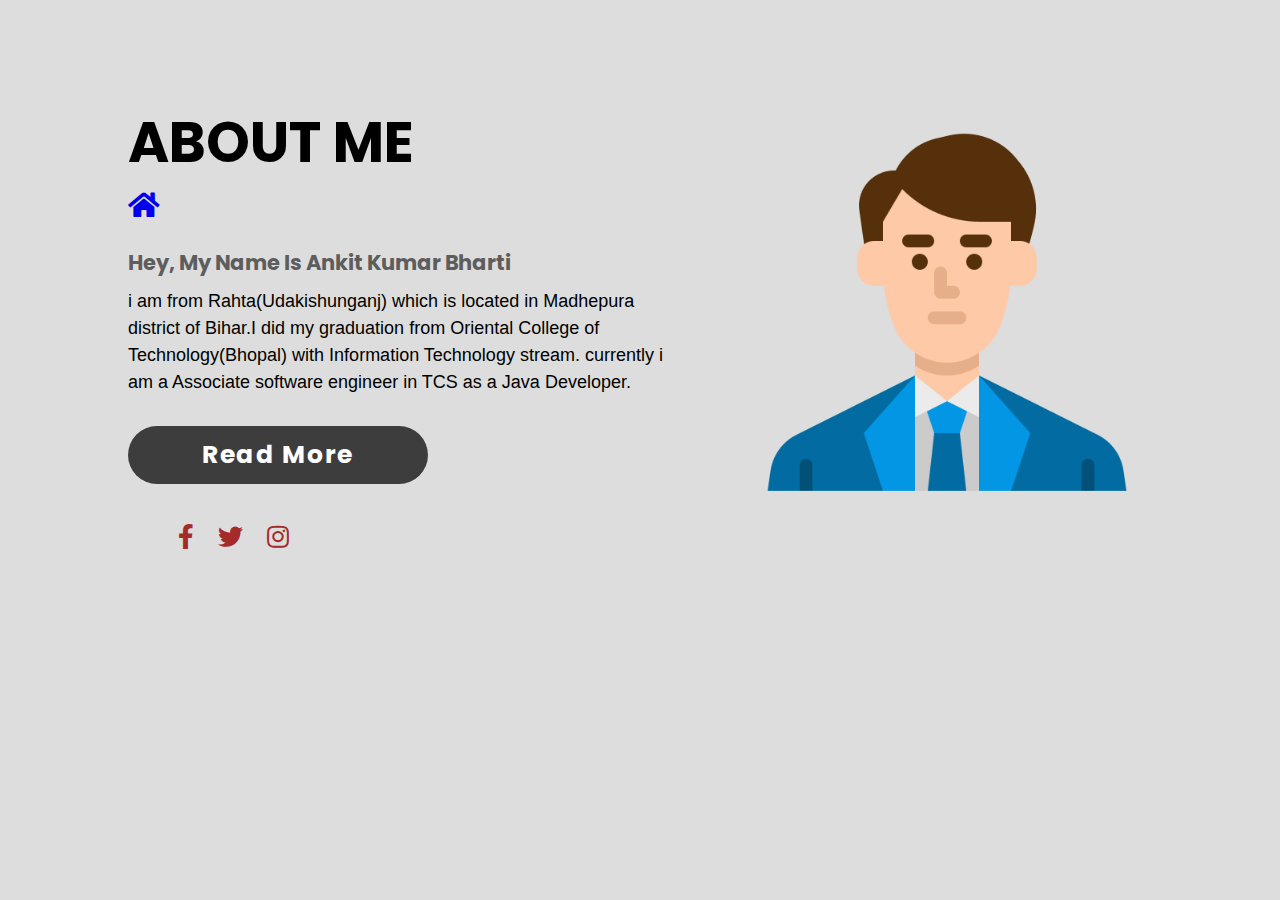
<file: about.html>
<!DOCTYPE html>
<html>
<head>
  <meta charset="utf-8">
 
  <meta name="viewport" content="width=device-width, initial-scale=1.0">
 <link rel="stylesheet" href="https://pro.fontawesome.com/releases/v5.10.0/css/all.css" />
  <link rel="stylesheet"  type="text/css" href="about.css" />

  <title>About US Section</title>
</head>
<body>
  <div class="section">
<div class="container">
<div class="content-section">

<div class="title">
 <h1>About Me</h1>
 <a href="https://iamankitbharti.netlify.app/"><i class="fas fa-home"  ></i></a>
</div>

<div class="content">

 <h3>
  Hey, My Name Is Ankit Kumar Bharti
 </h3>

 <p> i am from Rahta(Udakishunganj) which is located in Madhepura 
  district of Bihar.I did my graduation from Oriental College of
  Technology(Bhopal) with Information Technology stream.
  currently i am a Associate software engineer in TCS as a 
  Java Developer.
 
</p>

<div class="readmore hide">
<p> 
 <h2>Technical Skills</h2>I have sound Knowledge of Core java,Android,
 Html,Css,js,Sql Currently i am working on Spring MVC.

 <h2>Ankit</h2>
 i am from Rahta(Udakishunganj) which is located in Madhepura 
 district of Bihar.I did my graduation from Oriental College of
 Technology(Bhopal) with Information Technology stream.
 currently i am a Associate software engineer in TCS as a 
 Java Developer.


</p>
</div>

<div class="button">

 <h1 class="readm">Read More</h1>
</div>
</div>
<div class="social">
 <a href="https://www.facebook.com/ankit.aryan.3701"><i class="fab fa-facebook-f"  ></i></a>
 <a href=""><i class="fab fa-twitter"></i></a>
 <a href="https://instagram.com/ankitaryan533?utm_medium=copy_link"><i class="fab fa-instagram" ></i></a>

</div>

</div>

<div class="img-section">
<img src="image/bussiness-man.png">
 
</div>





</div>




  </div>
  <script src="javas.js"></script>
</body>
</html>
</file>
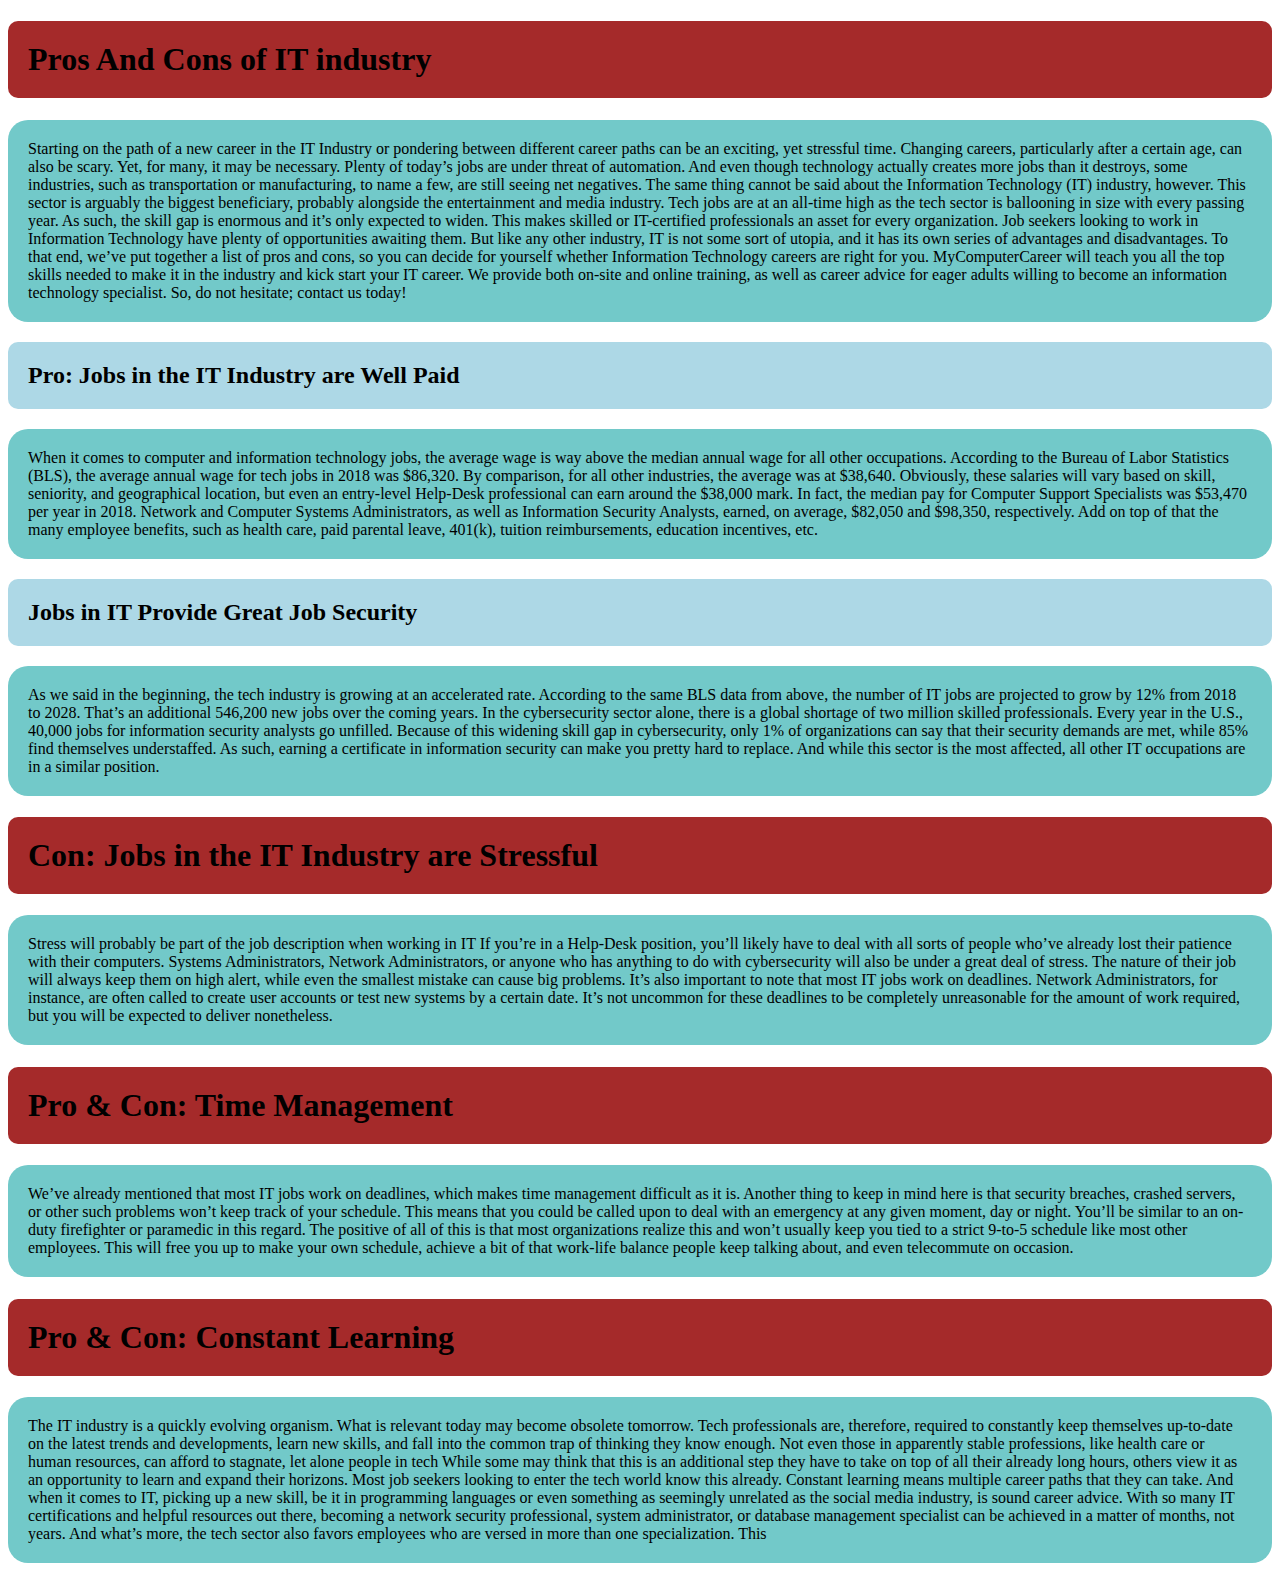
<file: blog.html>
<!DOCTYPE html>
<html>
<head>
  <meta charset="utf-8">
  <title>MY BLOG</title>
  <link href='blog.css' rel='stylesheet'>
</head>
<body>

 <h1>Pros And Cons of IT industry</h1>

 <p>Starting on the path of a new career in the IT Industry or pondering between different career paths can be an exciting, yet stressful time. Changing careers, particularly after a certain age, can also be scary. Yet, for many, it may be necessary. Plenty of today’s jobs are under threat of automation. And even though technology actually creates more jobs than it destroys, some industries, such as transportation or manufacturing, to name a few, are still seeing net negatives. 
  The same thing cannot be said about the Information Technology (IT) industry, however. This sector is arguably the biggest beneficiary, probably alongside the entertainment and media industry. Tech jobs are at an all-time high as the tech sector is ballooning in size with every passing year. As such, the skill gap is enormous and it’s only expected to widen. This makes skilled or IT-certified professionals an asset for every organization. Job seekers looking to work in Information Technology have plenty of opportunities awaiting them. 
  But like any other industry, IT is not some sort of utopia, and it has its own series of advantages and disadvantages. To that end, we’ve put together a list of pros and cons, so you can decide for yourself whether Information Technology careers are right for you.
  MyComputerCareer will teach you all the top skills needed to make it in the industry and kick start your IT career. We provide both on-site and online training, as well as career advice for eager adults willing to become an information technology specialist. So, do not hesitate; contact us today! </p>
  <h2>Pro: Jobs in the IT Industry are Well Paid</h2>
  <p>
   When it comes to computer and information technology jobs, the average wage is way above the median annual wage for all other occupations. According to the Bureau of Labor Statistics (BLS), the average annual wage for tech jobs in 2018 was $86,320. By comparison, for all other industries, the average was at $38,640. Obviously, these salaries will vary based on skill, seniority, and geographical location,
    but even an entry-level Help-Desk professional can earn around the $38,000 mark.
   In fact, the median pay for Computer Support Specialists was $53,470 per year in 2018. 
   Network and Computer Systems Administrators, as well as Information Security Analysts, earned, 
   on average, $82,050 and $98,350, respectively. Add on top of that the many employee benefits, 
   such as health care, paid parental leave, 401(k), tuition reimbursements, education incentives, etc.</p>

   <h2>Jobs in IT Provide Great Job Security</h2>

   <p>As we said in the beginning, the tech industry is growing at an accelerated rate. According to the same BLS data from above, the number of IT jobs are projected to grow by 12% from 2018 to 2028. That’s an additional 546,200 new jobs over the coming years. In the cybersecurity 
    sector alone, there is a global shortage of two million skilled professionals.
     Every year in the U.S., 40,000 jobs for information security analysts go unfilled. 
      Because of this widening skill gap in cybersecurity, only 1% of organizations can say that their
       security demands are met, while 85% find themselves understaffed. As such, 
       earning a certificate in information security can make you pretty hard to replace. 
       And while this sector is the most affected, all other IT occupations are in a similar position. </p>

       <h1>Con: Jobs in the IT Industry are Stressful</h1>
       <p>Stress will probably be part of the job description when working in IT If you’re in a Help-Desk position, you’ll likely have to deal with all sorts of people who’ve already lost their patience with their computers. Systems Administrators, 
        Network Administrators, or anyone who has anything to do with cybersecurity will also be under a great deal of stress. The nature of their job will always keep them on high alert, while even the smallest mistake can cause big problems. 
        It’s also important to note that most IT jobs work on deadlines. Network Administrators, 
        for instance, are often called to create user accounts or test new systems by a certain date.
         It’s not uncommon for these deadlines to be completely unreasonable for the amount of work required, 
         but you will be expected to deliver nonetheless. </p>

         <h1>Pro & Con: Time Management</h1>
         <p>We’ve already mentioned that most IT jobs work on deadlines, which makes time management difficult as it is. Another thing to keep in mind here is that security breaches, crashed servers, or other such problems won’t keep track of your schedule.
           This means that you could be called upon to deal with an emergency at any given moment,
            day or night. You’ll be similar to an on-duty firefighter or paramedic in this regard. 
            The positive of all of this is that most organizations realize this and won’t
             usually keep you tied to a strict 9-to-5 schedule like most other employees. 
             This will free you up to make your own schedule, achieve a bit of that work-life balance people keep talking about, 
             and even telecommute on occasion. </p>
             <h1>Pro & Con: Constant Learning</h1>
             <p>The IT industry is a quickly evolving organism. What is relevant today may become obsolete tomorrow. Tech professionals are, therefore, required to constantly keep themselves up-to-date on the latest trends and developments, learn new skills, 
              and fall into the common trap of thinking they know enough. Not even those in apparently stable professions, 
              like health care or human resources, can afford to stagnate, let alone people in tech 
              While some may think that this is an additional step they have to take on top of all their already long hours, 
              others view it as an opportunity to learn and expand their horizons. Most job seekers looking to enter the tech world know this already. 
              Constant learning means multiple career paths that they can take. And when it comes to IT, picking up a new skill, be it in programming languages or even something as seemingly unrelated as the social media industry,
               is sound career advice. 
              With so many IT certifications and helpful resources out there, becoming a network security professional,
               system administrator, or database management specialist can be achieved in a matter of months, not years. And what’s more,
                the tech sector also favors employees who are versed in more than one specialization. This</p>
</body>
</html>
</file>
<file: about.css>
@import url('https://fonts.googleapis.com/css2?family=Poppins&display=swap');
*{
 padding: 0px;
 margin: 0px;
 box-sizing: border-box;
 font-family: 'Poppins', sans-serif;
}

.section{
 width: 100%;
 min-height: 100vh;
 background-color: #ddd;
}
.container{
width: 80%;
margin: auto;
display: block;
padding-top: 100px;


}
.content-section{
float: left;
width: 55%;

}

.img-section{

float: right;
width: 40%;

}
.img-section img{
width: 100%;
height: auto;


}

.content-section .title{
text-transform: uppercase;
font-size: 28px;

}
.content-section .content h3{
 margin-top: 20px;
 color: #5d5d5d;
 font-size: 21px;
}
.content-section .content p{
 margin-top: 10px;
 font-family: sans-serif;
 font-size: 18px;
 line-height: 1.5;
}

.content-section .content .button{
 margin-top: 30px;


}

.content-section .content h1 {
background-color: #3d3d3d;
padding: 10px 30px;
width: 300px;
text-align: center;
text-decoration: none;
color: #fff;
font-size: 25px;
letter-spacing: 1.5px;
border-radius: 40px;

}

.content-section .content .button a:hover{
background-color: #a52a2a;
color: #fff;

}
.content-section .social{
 margin: 40px 40px;
}
.content-section .social i{
color:#a52a2a;
font-size: 25px;
padding: 0px 10px;

}

.content-section .social i:hover{
 color:#3d3d3d ;
}


.readmore
{
  animation-name: forread;
  animation-duration: 0.5s;
  transition: all 0.5s ease-in;
}

.content-section .content h1:hover
{
   background-color: brown;
   transform: skew(170deg);
}


@keyframes forread
{
   0%{
      width: 0px;
      height: 0px;
   }
   100%
   {
      width: 100%;
      height: 100%;
   }
}

.hide
{
 display: none;
}

@media only screen and (max-width: 480px) {
 .container{
  width: 80%;
  margin: auto;
  display: block;
  padding-top: 50px;
  
 }

 .content-section{
  float: none;
  width: 100%;
  display: block;
  margin: auto;
  }

  .img-section{

   float: none;
   width: 100%;


   display: block;
  margin: auto;
   
   }

   .content-section .title{
text-align: center;
font-size:19px;

   }
   .content-section .content .button{
    text-align: center;
   }
   .content-section .content .button a{
    padding:9px 30px;
   }
   .content-section .social{
    text-align: center;
   }
 
}
</file>
<file: blog.css>
h1

{
 background-color: brown;
 padding: 20px;
 border-radius: 10px;
}

h2
{
 background-color: lightblue;
 padding: 20px;
 border-radius: 10px;
}

p{
 background-color: rgb(114, 201, 201);
 padding: 20px;
 border-radius: 20px;
}
</file>
